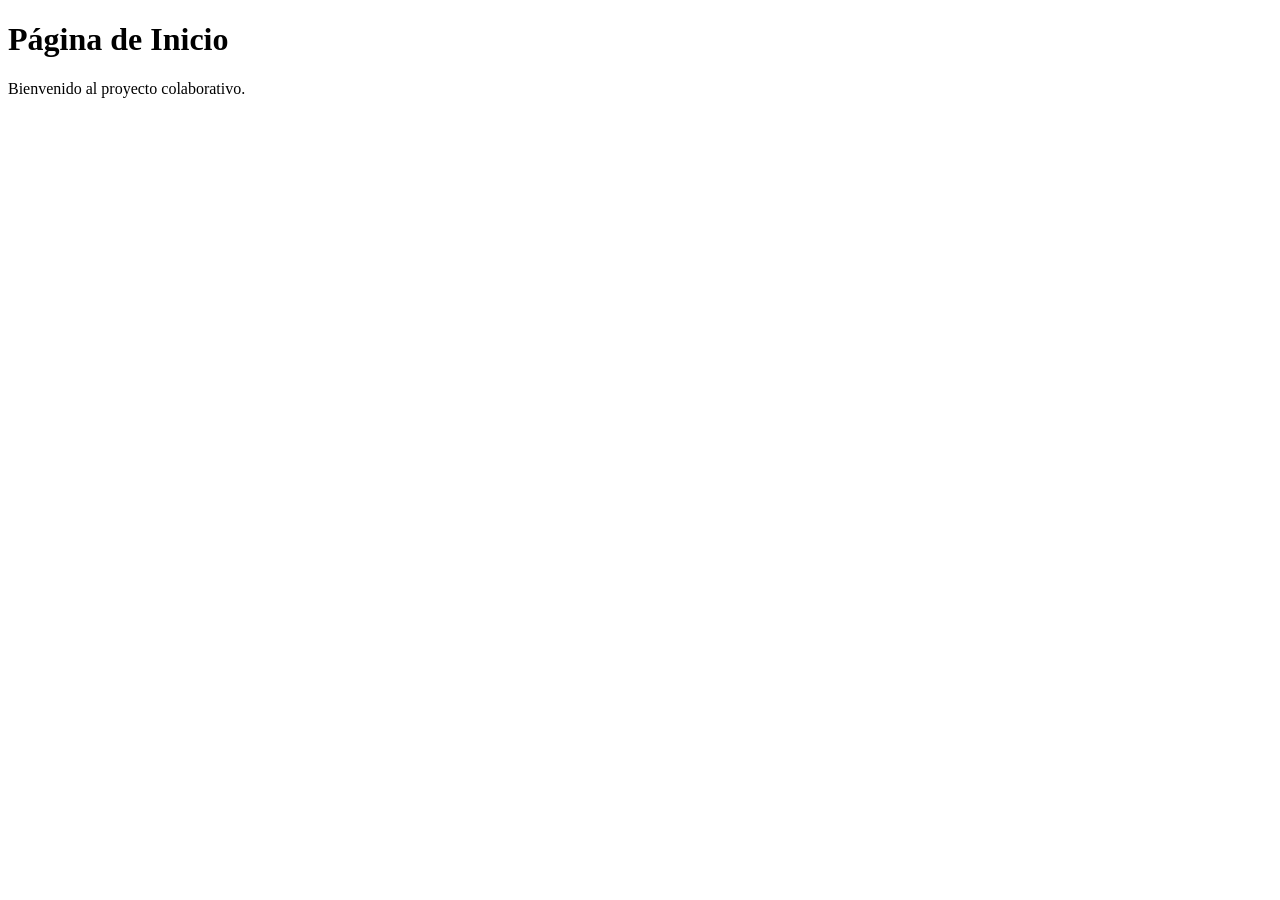
<file: index.html>
<!DOCTYPE html>
<html lang="es">
<head>
    <meta charset="UTF-8">
    <meta name="viewport" content="width=device-width, initial-scale=1.0">
    <title>Index | Trabajo Colaborativo</title>
</head>
<body>
    <h1>Página de Inicio</h1>
    <p>Bienvenido al proyecto colaborativo.</p>
</body>
</html>
</file>
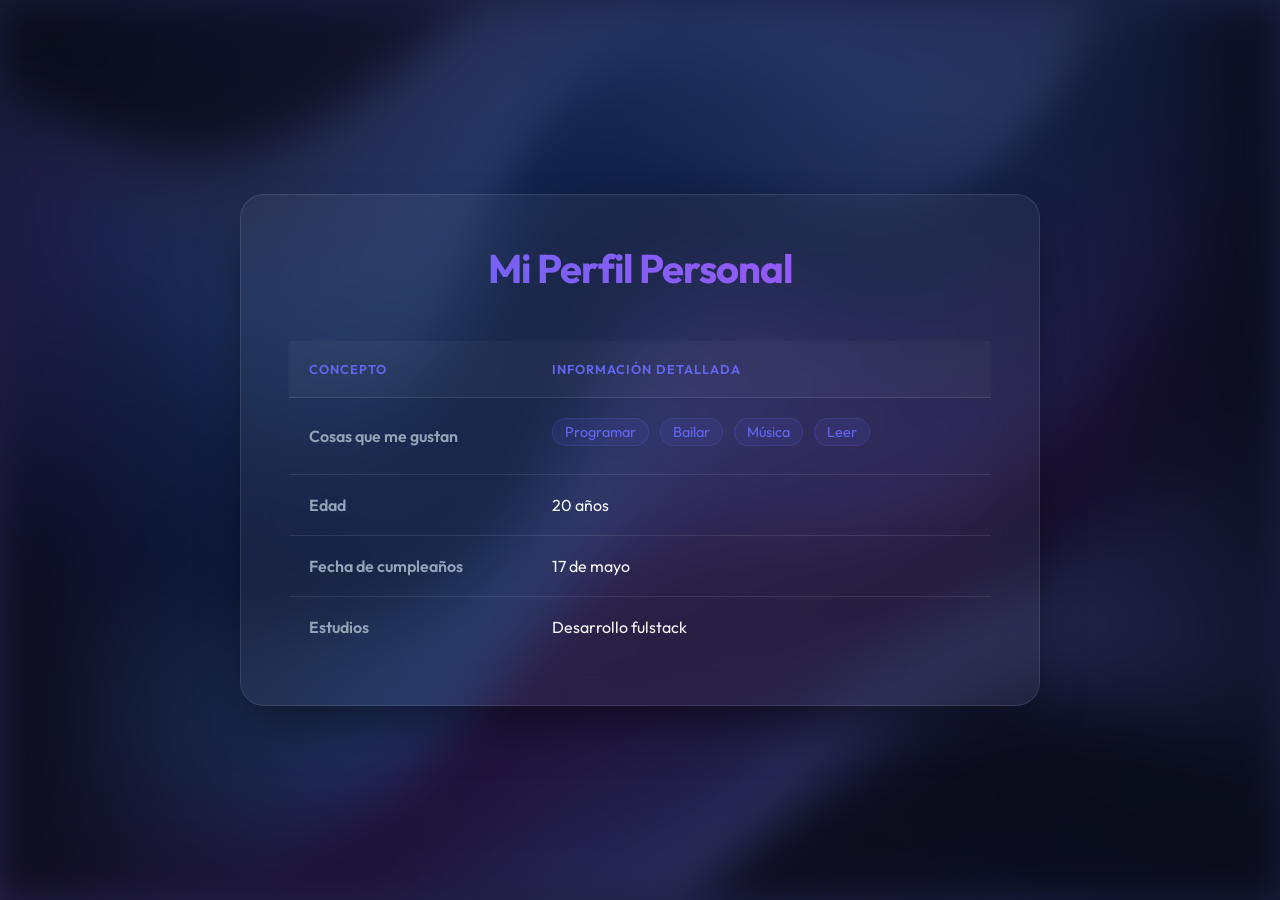
<file: adrianb.html>
<!DOCTYPE html>
<html lang="es">

<head>
    <meta charset="UTF-8">
    <meta name="viewport" content="width=device-width, initial-scale=1.0">
    <title>Perfil de Adrian | Diseño Premium</title>
    <link rel="stylesheet" href="css/adrianb.css">
</head>

<body>
    <img src="img/bg.png" alt="Background" class="background-image">

    <div class="profile-card">
        <h1>Mi Perfil Personal</h1>

        <div class="table-container">
            <table>
                <thead>
                    <tr>
                        <th>Concepto</th>
                        <th>Información Detallada</th>
                    </tr>
                </thead>
                <tbody>
                    <tr>
                        <td class="label">Cosas que me gustan</td>
                        <td class="value">
                            <span class="tag">Programar</span>
                            <span class="tag">Bailar</span>
                            <span class="tag">Música</span>
                            <span class="tag">Leer</span>
                        </td>
                    </tr>
                    <tr>
                        <td class="label">Edad</td>
                        <td class="value">20 años</td>
                    </tr>
                    <tr>
                        <td class="label">Fecha de cumpleaños</td>
                        <td class="value">17 de mayo</td>
                    </tr>
                    <tr>
                        <td class="label">Estudios</td>
                        <td class="value">Desarrollo fulstack</td>
                    </tr>
                </tbody>
            </table>
        </div>
    </div>
</body>

</html>
</file>
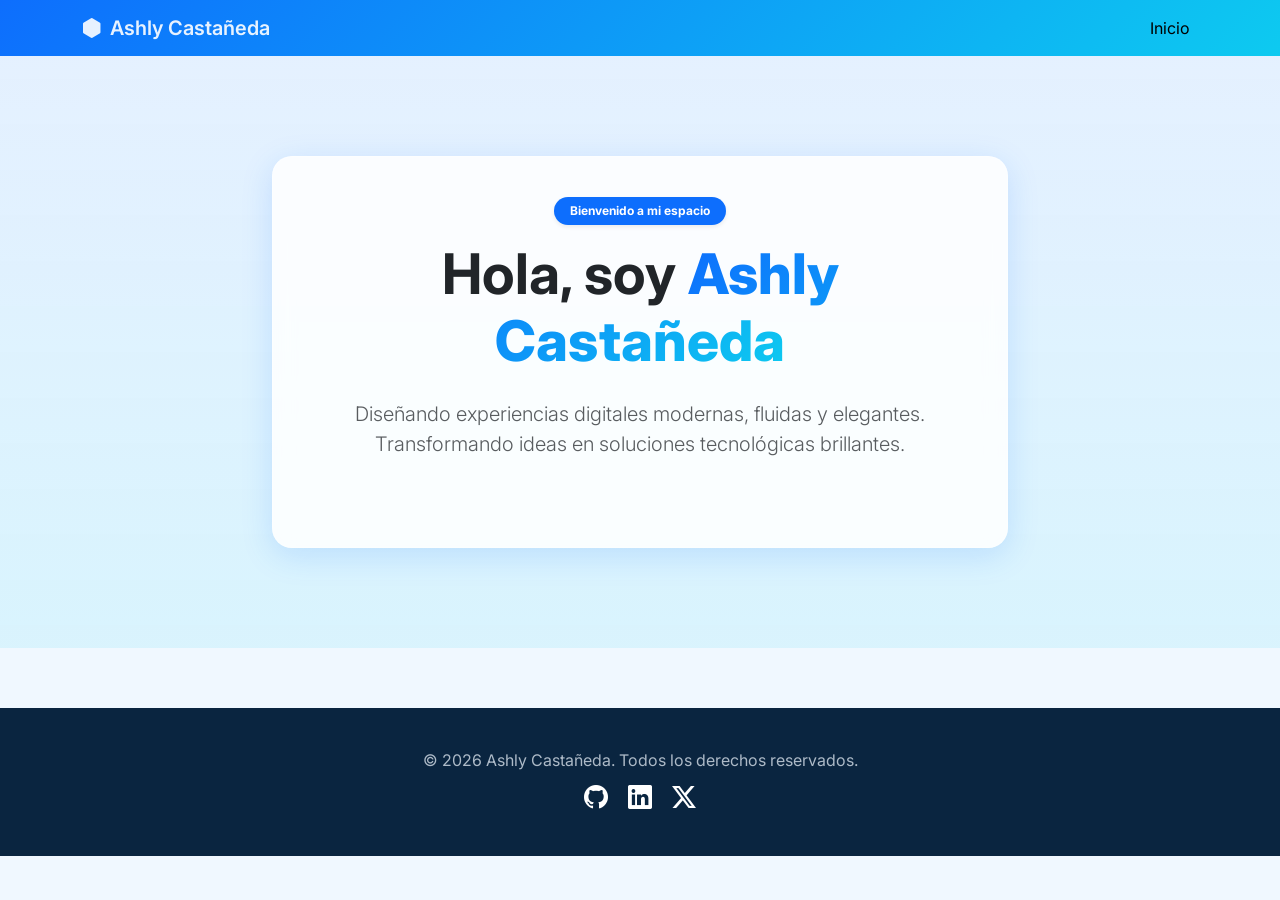
<file: ashlycastaneda.html>
<!DOCTYPE html>
<html lang="es">

<head>
    <meta charset="UTF-8">
    <meta name="viewport" content="width=device-width, initial-scale=1.0">
    <title>Ashly Castañeda - Portafolio</title>
    <!-- Bootstrap CSS -->
    <link href="https://cdn.jsdelivr.net/npm/bootstrap@5.3.3/dist/css/bootstrap.min.css" rel="stylesheet">
    <!-- Google Fonts -->
    <link href="https://fonts.googleapis.com/css2?family=Inter:wght@300;400;600;800&display=swap" rel="stylesheet">
    <!-- Bootstrap Icons -->
    <link rel="stylesheet" href="https://cdn.jsdelivr.net/npm/bootstrap-icons@1.11.3/font/bootstrap-icons.min.css">
    <style>
        body {
            font-family: 'Inter', sans-serif;
            background-color: #f0f8ff;
        }

        .navbar-custom {
            background: linear-gradient(135deg, #0d6efd 0%, #0dcaf0 100%);
        }

        .navbar-brand {
            color: rgba(255, 255, 255, 0.9);
            font-weight: 600;
        }

        .navbar-custom .nav-link:hover {
            color: #ffffff;
        }

        .hero-section {
            padding: 100px 0;
            background: linear-gradient(rgba(13, 110, 253, 0.05), rgba(13, 202, 240, 0.1)), url('https://images.unsplash.com/photo-1550439062-609e1531270e?ixlib=rb-4.0.3&auto=format&fit=crop&w=1920&q=80') center/cover;
            position: relative;
        }

        .glass-card {
            background: rgba(255, 255, 255, 0.85);
            backdrop-filter: blur(10px);
            border: 1px solid rgba(255, 255, 255, 0.3);
            border-radius: 20px;
            padding: 40px;
            box-shadow: 0 8px 32px 0 rgba(13, 110, 253, 0.15);
            transform: translateY(0);
            transition: all 0.3s ease;
        }

        .text-gradient {
            background: linear-gradient(135deg, #0d6efd 0%, #0dcaf0 100%);
            -webkit-background-clip: text;
            -webkit-text-fill-color: transparent;
            font-weight: 800;
        }

        .footer-custom {
            background: #0a2540;
            color: #adbac7;
            padding: 40px 0;
            margin-top: 60px;
        }
    </style>
</head>

<body>
    <nav class="navbar navbar-expand-lg navbar-custom sticky-top">
        <div class="container">
            <a class="navbar-brand" href="#"><i class="bi bi-hexagon-fill me-2"></i>Ashly Castañeda</a>
            <button class="navbar-toggler border-0" type="button" data-bs-toggle="collapse" data-bs-target="#navbarNav"
                aria-controls="navbarNav" aria-expanded="false" aria-label="Toggle navigation">
                <i class="bi bi-list text-white fs-3"></i>
            </button>
            <div class="collapse navbar-collapse" id="navbarNav">
                <ul class="navbar-nav ms-auto">
                    <li class="nav-item">
                        <a class="nav-link active" aria-current="page" href="#">Inicio</a>
                    </li>
                </ul>
            </div>
        </div>
    </nav>

    <!-- Hero Section -->
    <section class="hero-section">
        <div class="container">
            <div class="row justify-content-center align-items-center">
                <div class="col-lg-8 text-center">
                    <div class="glass-card">
                        <span class="badge bg-primary rounded-pill px-3 py-2 mb-3 shadow-sm">Bienvenido a mi
                            espacio</span>
                        <h1 class="display-4 fw-bold mb-4">Hola, soy <span class="text-gradient">Ashly Castañeda</span>
                        </h1>
                        <p class="lead mb-5 text-muted">Diseñando experiencias digitales modernas, fluidas y elegantes.
                            Transformando ideas en soluciones tecnológicas brillantes.</p>
                    </div>
                </div>
            </div>
        </div>
    </section>
    <footer class="footer-custom text-center">
        <div class="container">
            <p class="mb-2">&copy; 2026 Ashly Castañeda. Todos los derechos reservados.</p>
            <div>
                <a href="#" class="text-white text-decoration-none me-3"><i class="bi bi-github fs-4"></i></a>
                <a href="#" class="text-white text-decoration-none me-3"><i class="bi bi-linkedin fs-4"></i></a>
                <a href="#" class="text-white text-decoration-none"><i class="bi bi-twitter-x fs-4"></i></a>
            </div>
        </div>
    </footer>
    <script src="https://cdn.jsdelivr.net/npm/bootstrap@5.3.3/dist/js/bootstrap.bundle.min.js"></script>
</body>

</html>
</file>
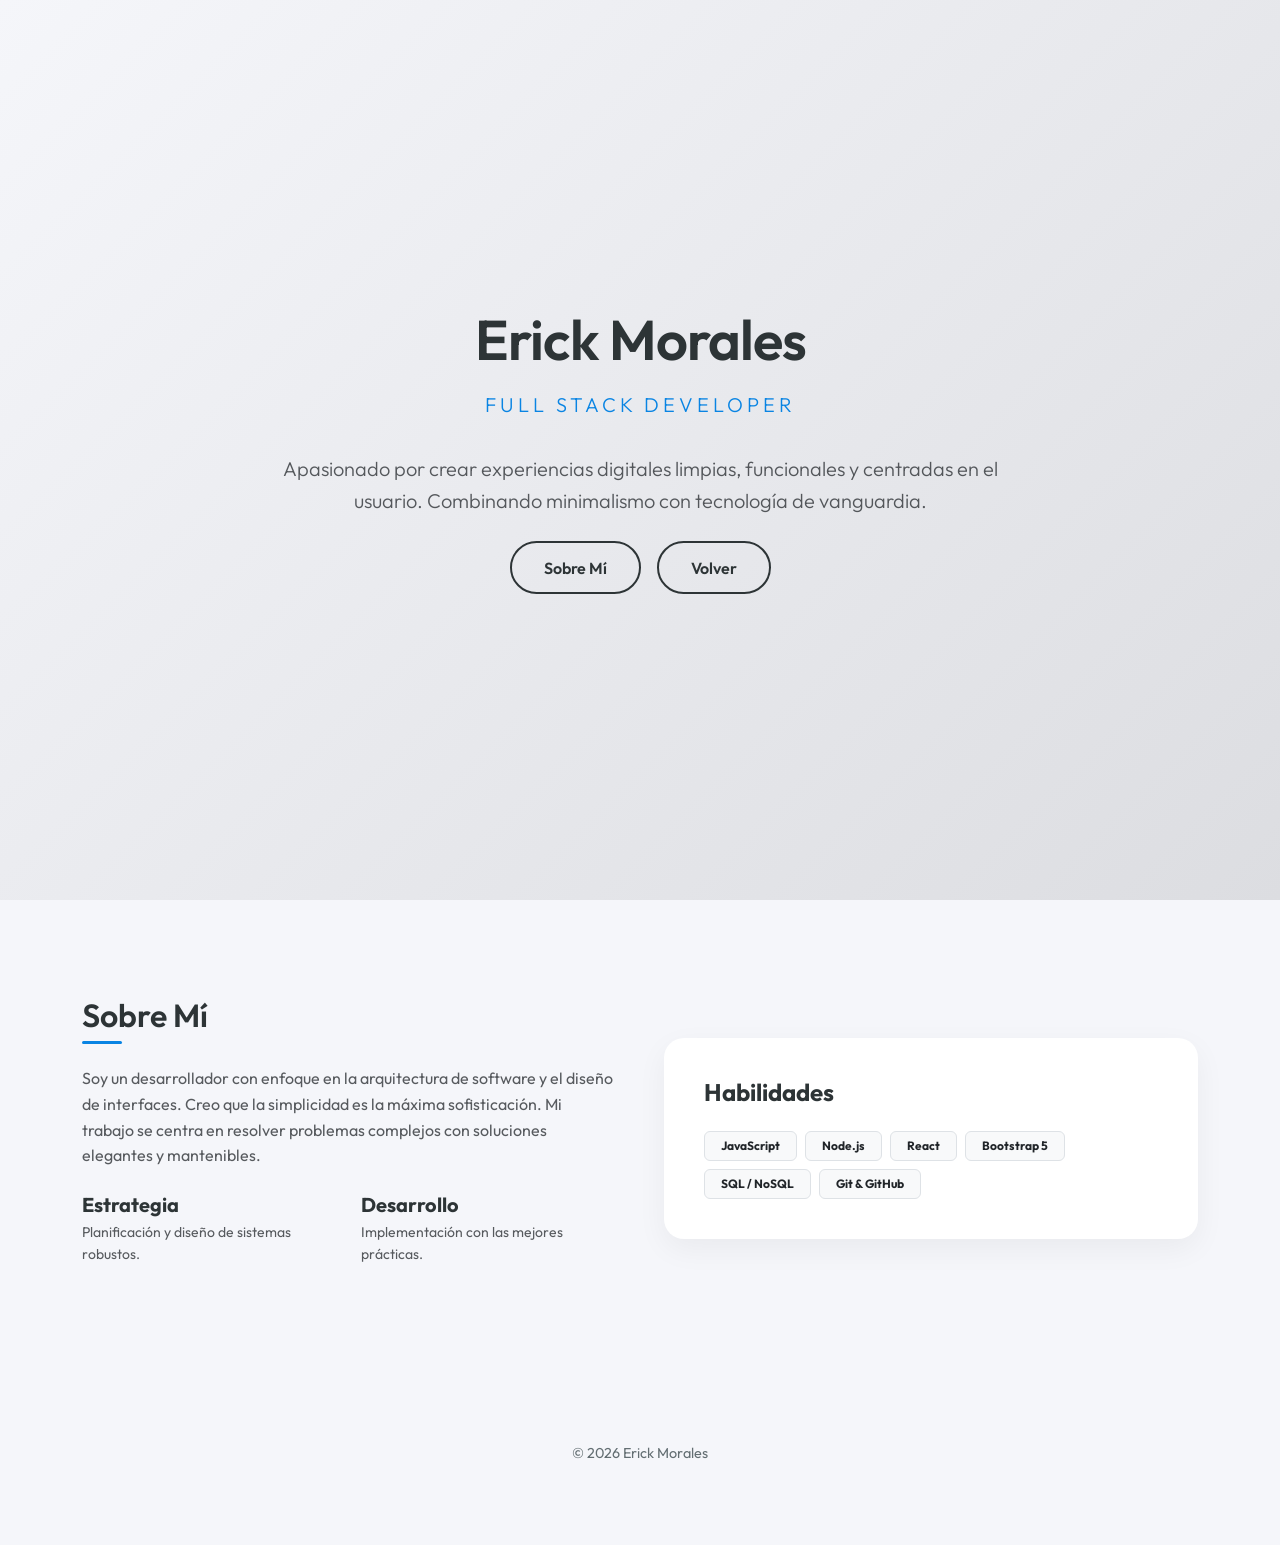
<file: Erick_Morales.html>
<!DOCTYPE html>
<html lang="es">

<head>
    <meta charset="UTF-8">
    <meta name="viewport" content="width=device-width, initial-scale=1.0">
    <title>Erick Morales | Portfolio</title>
    <!-- Bootstrap 5 CSS -->
    <link href="https://cdn.jsdelivr.net/npm/bootstrap@5.3.0/dist/css/bootstrap.min.css" rel="stylesheet">
    <!-- Custom CSS -->
    <link rel="stylesheet" href="css/Erick_Morales.css">
</head>

<body>

    <!-- Hero Section -->
    <section class="hero-section">
        <div class="container">
            <div class="row justify-content-center">
                <div class="col-lg-8 hero-content">
                    <h1 class="name-title">Erick Morales</h1>
                    <p class="job-title">Full Stack Developer</p>
                    <p class="lead mb-4 text-muted">
                        Apasionado por crear experiencias digitales limpias, funcionales y centradas en el usuario.
                        Combinando minimalismo con tecnología de vanguardia.
                    </p>
                    <div class="d-flex justify-content-center gap-3">
                        <a href="#about" class="btn btn-minimal">Sobre Mí</a>
                        <a href="index.html" class="btn btn-minimal">Volver</a>
                    </div>
                </div>
            </div>
        </div>
    </section>

    <!-- About Section -->
    <section id="about" class="py-5">
        <div class="container py-5">
            <div class="row g-5 align-items-center">
                <div class="col-md-6">
                    <h2 class="section-title">Sobre Mí</h2>
                    <p class="text-muted">
                        Soy un desarrollador con enfoque en la arquitectura de software y el diseño de interfaces.
                        Creo que la simplicidad es la máxima sofisticación. Mi trabajo se centra en resolver problemas
                        complejos con soluciones elegantes y mantenibles.
                    </p>
                    <div class="row mt-4">
                        <div class="col-6">
                            <h5 class="fw-bold mb-1">Estrategia</h5>
                            <p class="small text-muted">Planificación y diseño de sistemas robustos.</p>
                        </div>
                        <div class="col-6">
                            <h5 class="fw-bold mb-1">Desarrollo</h5>
                            <p class="small text-muted">Implementación con las mejores prácticas.</p>
                        </div>
                    </div>
                </div>
                <div class="col-md-6">
                    <div class="minimal-card">
                        <h4 class="mb-4 fw-bold">Habilidades</h4>
                        <div class="d-flex flex-wrap gap-2">
                            <span class="badge bg-light text-dark p-2 px-3 border">JavaScript</span>
                            <span class="badge bg-light text-dark p-2 px-3 border">Node.js</span>
                            <span class="badge bg-light text-dark p-2 px-3 border">React</span>
                            <span class="badge bg-light text-dark p-2 px-3 border">Bootstrap 5</span>
                            <span class="badge bg-light text-dark p-2 px-3 border">SQL / NoSQL</span>
                            <span class="badge bg-light text-dark p-2 px-3 border">Git & GitHub</span>
                        </div>
                    </div>
                </div>
            </div>
        </div>
    </section>

    <!-- Footer -->
    <footer class="footer">
        <div class="container">
            <p>&copy; 2026 Erick Morales</p>
        </div>
    </footer>

    <!-- Bootstrap 5 JS Bundle -->
    <script src="https://cdn.jsdelivr.net/npm/bootstrap@5.3.0/dist/js/bootstrap.bundle.min.js"></script>
</body>

</html>
</file>
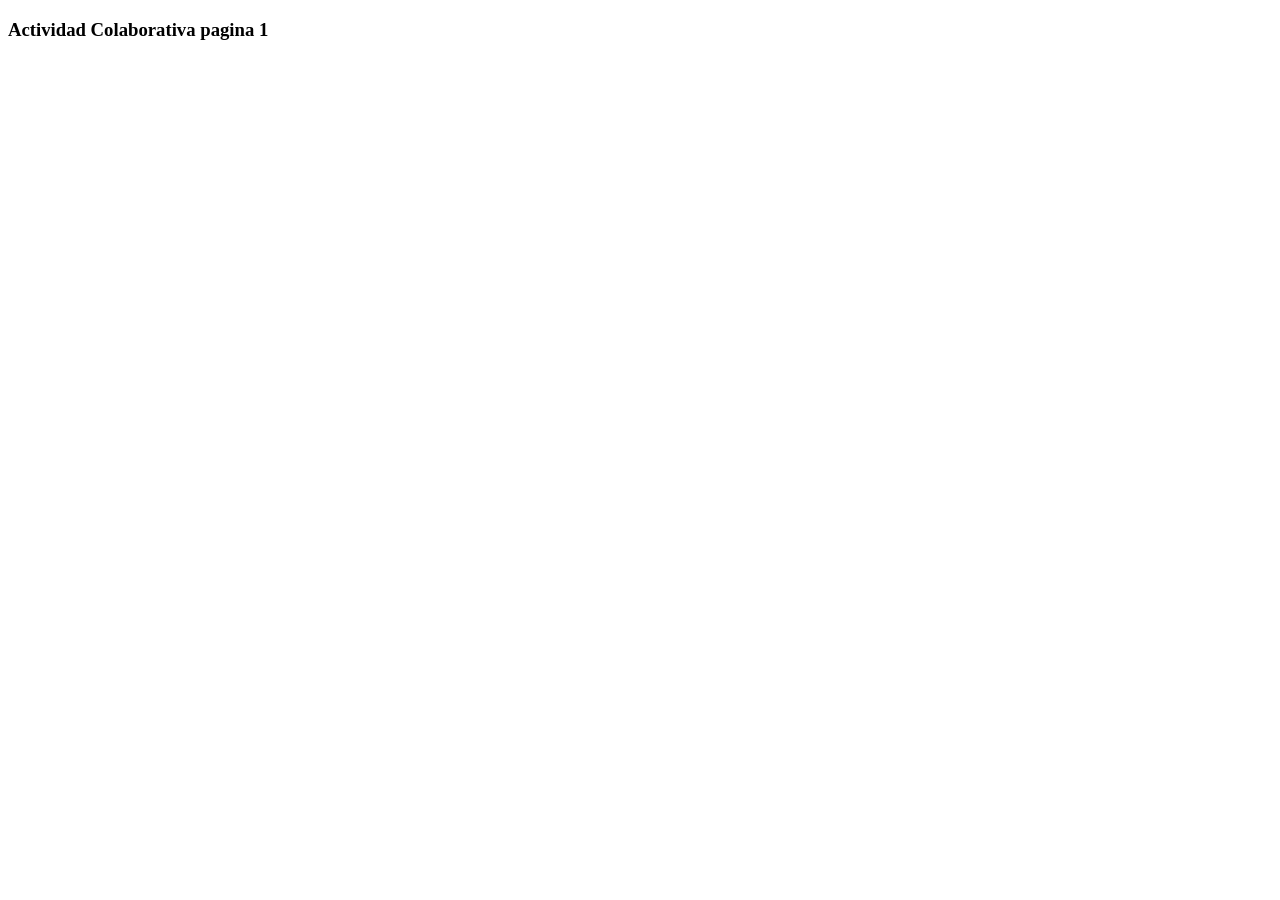
<file: mauricio_hernàndez.html>
<!DOCTYPE html>
<html lang="es">
<head>
    <meta charset="UTF-8">
    <meta name="viewport" content="width=device-width, initial-scale=1.0">
    <title>Actividad Colaborativa</title>
</head>
<Header>
    <h3>Actividad Colaborativa pagina 1</h3>
</Header>
<body>
    
</body>
</html>
</file>
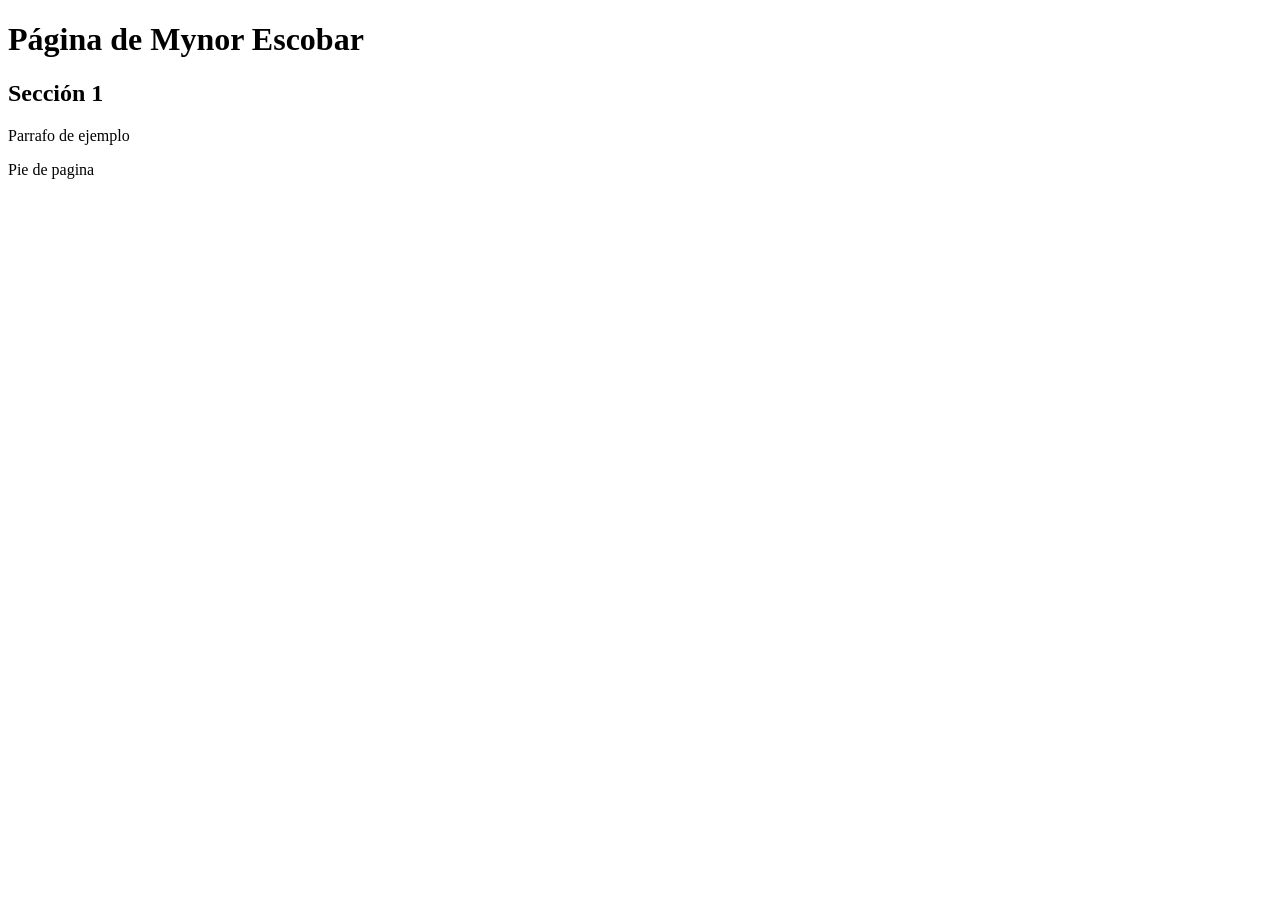
<file: mynor_escobar.html>
<!DOCTYPE html>
<html lang="es">

<head>
    <meta charset="UTF-8">
    <meta name="viewport" content="width=device-width, initial-scale=1.0">
    <title>Trabajo Colaborativo</title>
</head>

<body>
    <header>
        <h1>Página de Mynor Escobar</h1>
    </header>
    <main>
        <section>
            <h2>Sección 1</h2>
            <p>Parrafo de ejemplo</p>
        </section>
    </main>
    <footer>
        <p>Pie de pagina</p>
    </footer>
</body>

</html>
</file>
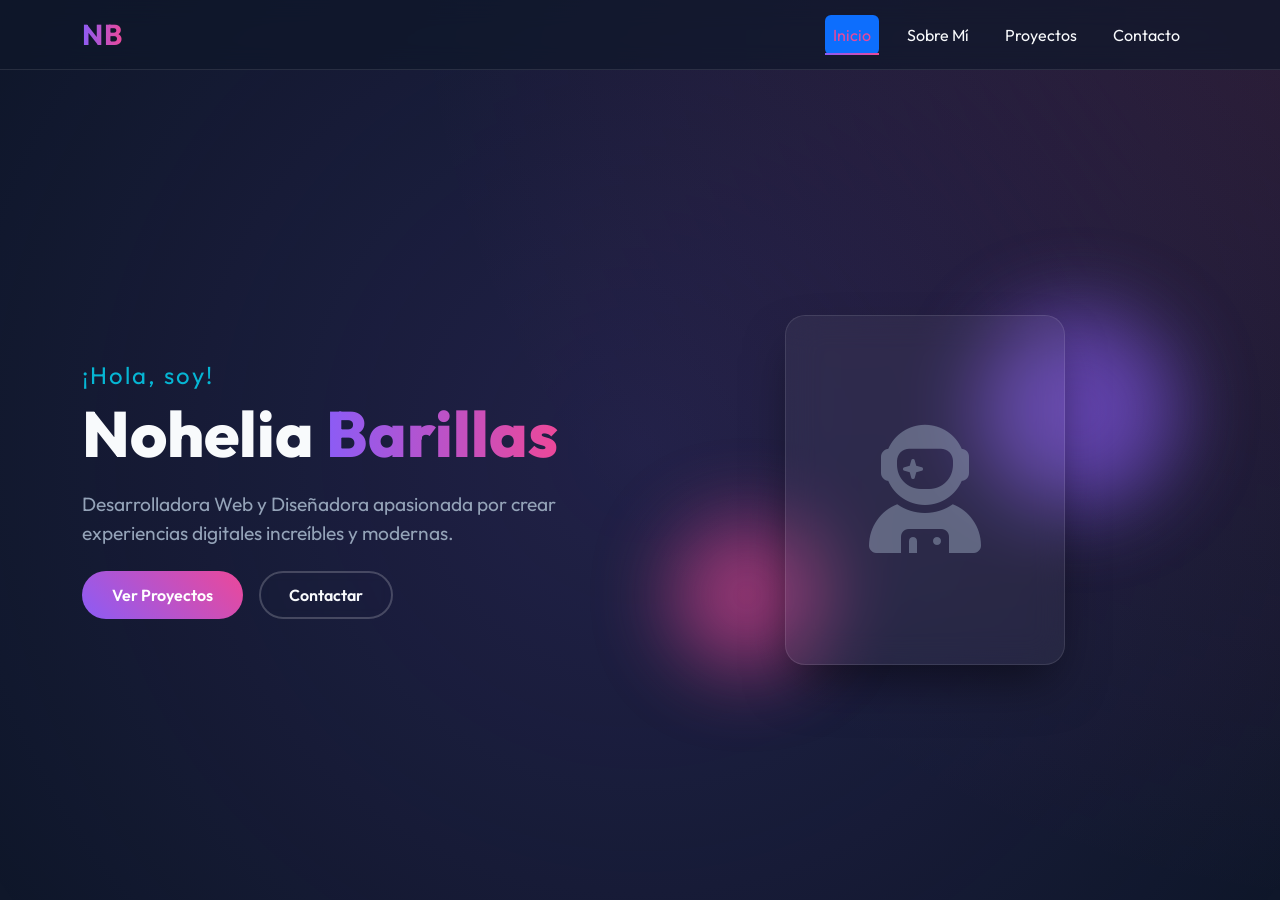
<file: nohelia_barillas.html>
<!DOCTYPE html>
<html lang="es">

<head>
    <meta charset="UTF-8">
    <meta name="viewport" content="width=device-width, initial-scale=1.0">
    <title>Nohelia Barillas - Portafolio</title>
    <!-- Google Fonts -->
    <link href="https://fonts.googleapis.com/css2?family=Outfit:wght@300;400;600;800&display=swap" rel="stylesheet">
    <!-- Bootstrap CSS -->
    <link href="https://cdn.jsdelivr.net/npm/bootstrap@5.3.2/dist/css/bootstrap.min.css" rel="stylesheet">
    <!-- FontAwesome for icons -->
    <link rel="stylesheet" href="https://cdnjs.cloudflare.com/ajax/libs/font-awesome/6.4.0/css/all.min.css">
    <!-- Custom CSS -->
    <link rel="stylesheet" href="css/nohelia_barillas.css">
</head>

<body data-bs-spy="scroll" data-bs-target="#mainNav" data-bs-root-margin="0px 0px -40%" data-bs-smooth-scroll="true" tabindex="0">

    <!-- Navbar -->
    <nav id="mainNav" class="navbar navbar-expand-lg fixed-top glass-navbar">
        <div class="container">
            <a class="navbar-brand fw-bold text-gradient" href="#">NB</a>
            <button class="navbar-toggler" type="button" data-bs-toggle="collapse" data-bs-target="#navbarNav" aria-controls="navbarNav" aria-expanded="false" aria-label="Toggle navigation">
                <span class="navbar-toggler-icon"></span>
            </button>
            <div class="collapse navbar-collapse justify-content-end" id="navbarNav">
                <ul class="navbar-nav nav-pills">
                    <li class="nav-item">
                        <a class="nav-link active" href="#inicio">Inicio</a>
                    </li>
                    <li class="nav-item">
                        <a class="nav-link" href="#sobre-mi">Sobre Mí</a>
                    </li>
                    <li class="nav-item">
                        <a class="nav-link" href="#proyectos">Proyectos</a>
                    </li>
                    <li class="nav-item">
                        <a class="nav-link" href="#contacto">Contacto</a>
                    </li>
                </ul>
            </div>
        </div>
    </nav>

    <!-- Hero Section -->
    <header id="inicio" class="hero-section d-flex align-items-center">
        <div class="container text-center text-md-start">
            <div class="row align-items-center">
                <div class="col-md-6 mb-5 mb-md-0">
                    <div class="hero-content">
                        <h2 class="hero-subtitle">¡Hola, soy!</h2>
                        <h1 class="hero-title">Nohelia <span class="text-gradient">Barillas</span></h1>
                        <p class="hero-description">Desarrolladora Web y Diseñadora apasionada por crear experiencias digitales increíbles y modernas.</p>
                        <div class="d-flex gap-3 justify-content-center justify-content-md-start mt-4">
                            <a href="#proyectos" class="btn btn-primary btn-custom">Ver Proyectos</a>
                            <a href="#contacto" class="btn btn-outline-light btn-custom-outline">Contactar</a>
                        </div>
                    </div>
                </div>
                <div class="col-md-6">
                    <div class="hero-image-wrapper">
                        <div class="glass-card profile-card mx-auto">
                            <div class="profile-icon">
                                <i class="fa-solid fa-user-astronaut"></i>
                            </div>
                        </div>
                        <div class="floating-element blob-1"></div>
                        <div class="floating-element blob-2"></div>
                    </div>
                </div>
            </div>
        </div>
    </header>

    <!-- Bootstrap JS Bundle -->
    <script src="https://cdn.jsdelivr.net/npm/bootstrap@5.3.2/dist/js/bootstrap.bundle.min.js"></script>
</body>

</html>
</file>
<file: css/adrianb.css>
@import url('https://fonts.googleapis.com/css2?family=Outfit:wght@300;400;600;700&display=swap');

:root {
    --primary-color: #6366f1;
    --secondary-color: #a855f7;
    --bg-dark: #0f172a;
    --text-light: #f8fafc;
    --glass-bg: rgba(255, 255, 255, 0.05);
    --glass-border: rgba(255, 255, 255, 0.1);
}

* {
    margin: 0;
    padding: 0;
    box-sizing: border-box;
    font-family: 'Outfit', sans-serif;
}

body {
    background: var(--bg-dark);
    min-height: 100vh;
    display: flex;
    justify-content: center;
    align-items: center;
    color: var(--text-light);
    overflow-x: hidden;
    background-image: radial-gradient(circle at top right, rgba(99, 102, 241, 0.15), transparent),
                      radial-gradient(circle at bottom left, rgba(168, 85, 247, 0.15), transparent);
}

.background-image {
    position: fixed;
    top: 0;
    left: 0;
    width: 100%;
    height: 100%;
    object-fit: cover;
    z-index: -1;
    opacity: 0.6;
    filter: blur(20px);
}

.profile-card {
    background: var(--glass-bg);
    backdrop-filter: blur(20px);
    -webkit-backdrop-filter: blur(20px);
    border: 1px solid var(--glass-border);
    border-radius: 24px;
    padding: 3rem;
    width: 90%;
    max-width: 800px;
    box-shadow: 0 25px 50px -12px rgba(0, 0, 0, 0.5);
    animation: fadeIn 1s ease-out;
}

@keyframes fadeIn {
    from { opacity: 0; transform: translateY(20px); }
    to { opacity: 1; transform: translateY(0); }
}

h1 {
    font-size: 2.5rem;
    font-weight: 700;
    margin-bottom: 2rem;
    text-align: center;
    background: linear-gradient(to right, var(--primary-color), var(--secondary-color));
    -webkit-background-clip: text;
    -webkit-text-fill-color: transparent;
    letter-spacing: -1px;
}

.table-container {
    width: 100%;
    overflow-x: auto;
    border-radius: 16px;
}

table {
    width: 100%;
    border-collapse: separate;
    border-spacing: 0;
    margin-top: 1rem;
}

th, td {
    padding: 1.25rem;
    text-align: left;
    border-bottom: 1px solid var(--glass-border);
}

th {
    background: rgba(255, 255, 255, 0.03);
    color: var(--primary-color);
    font-weight: 600;
    text-transform: uppercase;
    font-size: 0.8rem;
    letter-spacing: 1px;
}

tr:last-child td {
    border-bottom: none;
}

tr:hover td {
    background: rgba(255, 255, 255, 0.02);
    transition: background 0.3s ease;
}

.label {
    font-weight: 600;
    color: #94a3b8;
}

.value {
    color: var(--text-light);
}

.tag {
    display: inline-block;
    padding: 0.25rem 0.75rem;
    background: rgba(99, 102, 241, 0.1);
    border: 1px solid rgba(99, 102, 241, 0.2);
    border-radius: 100px;
    font-size: 0.9rem;
    margin-right: 0.5rem;
    margin-bottom: 0.5rem;
    color: var(--primary-color);
}

/* Responsive adjustments */
@media (max-width: 640px) {
    .profile-card {
        padding: 1.5rem;
    }
    h1 {
        font-size: 2rem;
    }
    th, td {
        padding: 1rem;
    }
}
</file>
<file: css/Erick_Morales.css>
@import url('https://fonts.googleapis.com/css2?family=Outfit:wght@300;400;600&display=swap');

:root {
    --primary-color: #2d3436;
    --secondary-color: #636e72;
    --accent-color: #0984e3;
    --bg-color: #f5f6fa;
    --card-bg: #ffffff;
    --text-main: #2d3436;
    --text-muted: #636e72;
}

body {
    font-family: 'Outfit', sans-serif;
    background-color: var(--bg-color);
    color: var(--text-main);
    line-height: 1.6;
    overflow-x: hidden;
}

.hero-section {
    min-height: 100vh;
    display: flex;
    align-items: center;
    justify-content: center;
    background: linear-gradient(135deg, #f5f6fa 0%, #dcdde1 100%);
}

.hero-content {
    text-align: center;
    opacity: 0;
    transform: translateY(20px);
    animation: fadeInUp 1s ease forwards;
}

@keyframes fadeInUp {
    to {
        opacity: 1;
        transform: translateY(0);
    }
}

.name-title {
    font-weight: 600;
    font-size: 3.5rem;
    letter-spacing: -1px;
    margin-bottom: 1rem;
    color: var(--primary-color);
}

.job-title {
    font-weight: 300;
    font-size: 1.25rem;
    color: var(--accent-color);
    text-transform: uppercase;
    letter-spacing: 4px;
    margin-bottom: 2rem;
}

.minimal-card {
    background: var(--card-bg);
    border: none;
    border-radius: 20px;
    padding: 2.5rem;
    box-shadow: 0 10px 30px rgba(0, 0, 0, 0.05);
    transition: transform 0.3s ease, box-shadow 0.3s ease;
}

.minimal-card:hover {
    transform: translateY(-5px);
    box-shadow: 0 15px 40px rgba(0, 0, 0, 0.1);
}

.section-title {
    font-weight: 600;
    font-size: 2rem;
    margin-bottom: 2rem;
    position: relative;
    display: inline-block;
}

.section-title::after {
    content: '';
    position: absolute;
    bottom: -10px;
    left: 0;
    width: 40px;
    height: 3px;
    background-color: var(--accent-color);
    border-radius: 2px;
}

.btn-minimal {
    padding: 0.8rem 2rem;
    border-radius: 50px;
    font-weight: 600;
    transition: all 0.3s ease;
    border: 2px solid var(--primary-color);
    background: transparent;
    color: var(--primary-color);
}

.btn-minimal:hover {
    background: var(--primary-color);
    color: white;
}

.footer {
    padding: 4rem 0;
    text-align: center;
    color: var(--text-muted);
    font-size: 0.9rem;
}
</file>
<file: css/nohelia_barillas.css>
/* Color Palette & Variables */
:root {
    --bg-dark: #0f172a;
    --bg-darker: #020617;
    --primary: #8b5cf6;
    --secondary: #ec4899;
    --accent: #06b6d4;
    --text-light: #f8fafc;
    --text-muted: #94a3b8;
    --glass-bg: rgba(255, 255, 255, 0.05);
    --glass-border: rgba(255, 255, 255, 0.1);
}

body {
    font-family: 'Outfit', sans-serif;
    background-color: var(--bg-dark);
    color: var(--text-light);
    margin: 0;
    padding: 0;
    overflow-x: hidden;
    position: relative;
}

/* Background Gradients */
body::before {
    content: '';
    position: fixed;
    top: -50%;
    left: -50%;
    width: 200%;
    height: 200%;
    background: radial-gradient(circle at 50% 50%, rgba(139, 92, 246, 0.15), transparent 50%),
                radial-gradient(circle at 80% 20%, rgba(236, 72, 153, 0.15), transparent 40%);
    z-index: -1;
    animation: backgroundPulse 15s ease-in-out infinite alternate;
}

@keyframes backgroundPulse {
    0% { transform: scale(1); }
    100% { transform: scale(1.1); }
}

/* Text Gradient Utility */
.text-gradient {
    background: linear-gradient(to right, var(--primary), var(--secondary));
    -webkit-background-clip: text;
    -webkit-text-fill-color: transparent;
    background-clip: text;
}

/* Glassmorphism Navbar */
.glass-navbar {
    background: rgba(15, 23, 42, 0.7) !important;
    backdrop-filter: blur(12px);
    -webkit-backdrop-filter: blur(12px);
    border-bottom: 1px solid var(--glass-border);
    transition: all 0.3s ease;
}

.navbar-brand {
    font-size: 1.8rem;
    letter-spacing: 1px;
}

.nav-link {
    color: var(--text-light) !important;
    font-weight: 400;
    margin: 0 10px;
    position: relative;
    transition: color 0.3s ease;
}

.nav-link:hover, .nav-link.active {
    color: var(--secondary) !important;
}

.nav-link::after {
    content: '';
    position: absolute;
    bottom: 0;
    left: 50%;
    transform: translateX(-50%);
    width: 0;
    height: 2px;
    background: linear-gradient(to right, var(--primary), var(--secondary));
    transition: width 0.3s ease;
}

.nav-link:hover::after, .nav-link.active::after {
    width: 100%;
}

/* Hero Section */
.hero-section {
    min-height: 100vh;
    padding-top: 80px;
}

.hero-subtitle {
    font-size: 1.5rem;
    color: var(--accent);
    font-weight: 400;
    margin-bottom: 10px;
    letter-spacing: 2px;
}

.hero-title {
    font-size: 4rem;
    font-weight: 800;
    line-height: 1.1;
    margin-bottom: 20px;
}

.hero-description {
    font-size: 1.2rem;
    color: var(--text-muted);
    max-width: 500px;
}

@media (max-width: 768px) {
    .hero-title {
        font-size: 3rem;
    }
    .hero-description {
        margin: 0 auto;
    }
}

/* Custom Buttons */
.btn-custom {
    background: linear-gradient(45deg, var(--primary), var(--secondary));
    border: none;
    color: white;
    padding: 12px 30px;
    border-radius: 30px;
    font-weight: 600;
    transition: transform 0.3s ease, box-shadow 0.3s ease;
}

.btn-custom:hover {
    transform: translateY(-3px);
    box-shadow: 0 10px 20px rgba(139, 92, 246, 0.4);
    color: white;
}

.btn-custom-outline {
    border: 2px solid rgba(255,255,255,0.2);
    color: var(--text-light);
    padding: 10px 28px;
    border-radius: 30px;
    font-weight: 600;
    backdrop-filter: blur(5px);
    transition: all 0.3s ease;
}

.btn-custom-outline:hover {
    background: rgba(255,255,255,0.1);
    border-color: var(--text-light);
    color: white;
    transform: translateY(-3px);
}

/* Glass Card */
.hero-image-wrapper {
    position: relative;
    width: 100%;
    height: 400px;
    display: flex;
    justify-content: center;
    align-items: center;
}

.glass-card {
    background: var(--glass-bg);
    backdrop-filter: blur(16px);
    -webkit-backdrop-filter: blur(16px);
    border: 1px solid var(--glass-border);
    border-radius: 20px;
    width: 280px;
    height: 350px;
    display: flex;
    justify-content: center;
    align-items: center;
    box-shadow: 0 25px 50px -12px rgba(0, 0, 0, 0.5);
    z-index: 2;
    animation: float 6s ease-in-out infinite;
}

.profile-icon {
    font-size: 8rem;
    color: var(--text-muted);
    opacity: 0.5;
}

/* Floating Blobs */
.floating-element {
    position: absolute;
    border-radius: 50%;
    filter: blur(40px);
    z-index: 1;
    opacity: 0.6;
}

.blob-1 {
    width: 200px;
    height: 200px;
    background: var(--primary);
    top: 20px;
    right: 20px;
    animation: float 8s ease-in-out infinite alternate;
}

.blob-2 {
    width: 150px;
    height: 150px;
    background: var(--secondary);
    bottom: 20px;
    left: 20px;
    animation: float 7s ease-in-out infinite alternate-reverse;
}

@keyframes float {
    0% { transform: translateY(0px); }
    50% { transform: translateY(-20px); }
    100% { transform: translateY(0px); }
}
</file>
